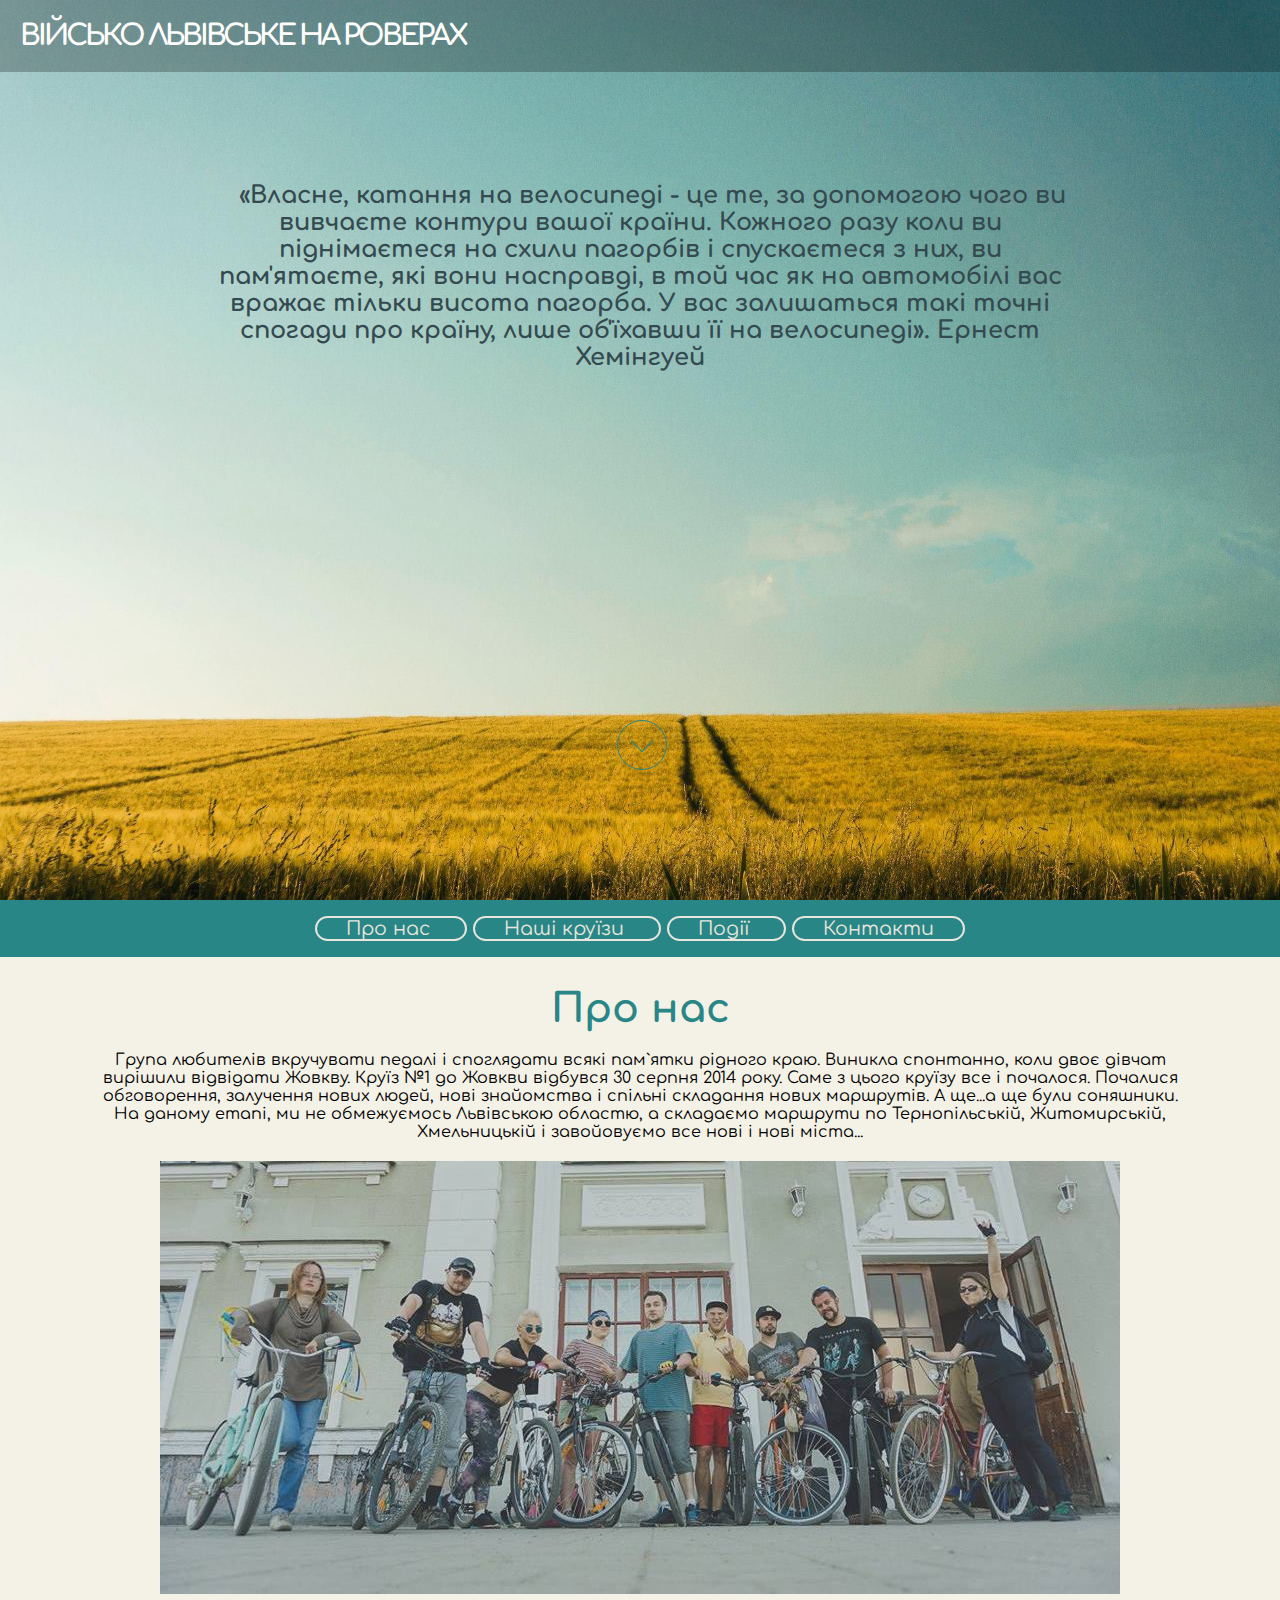
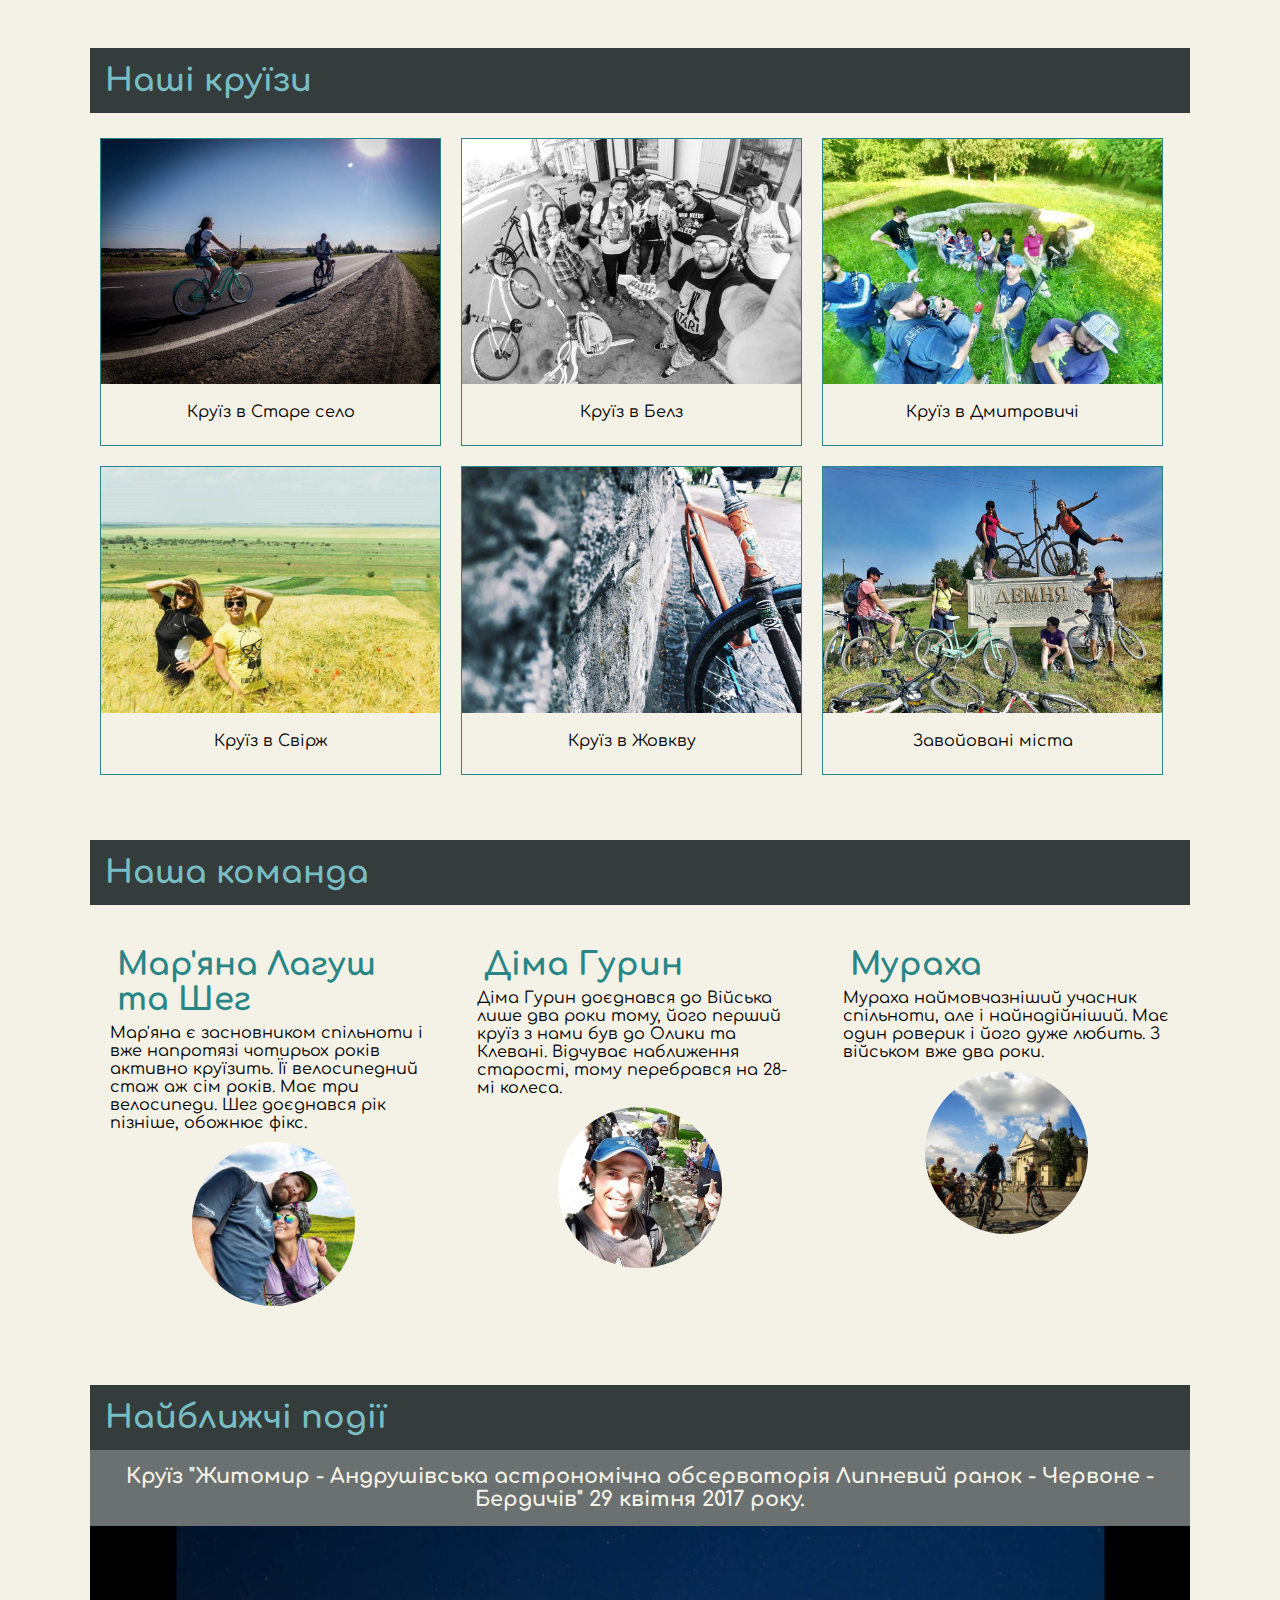
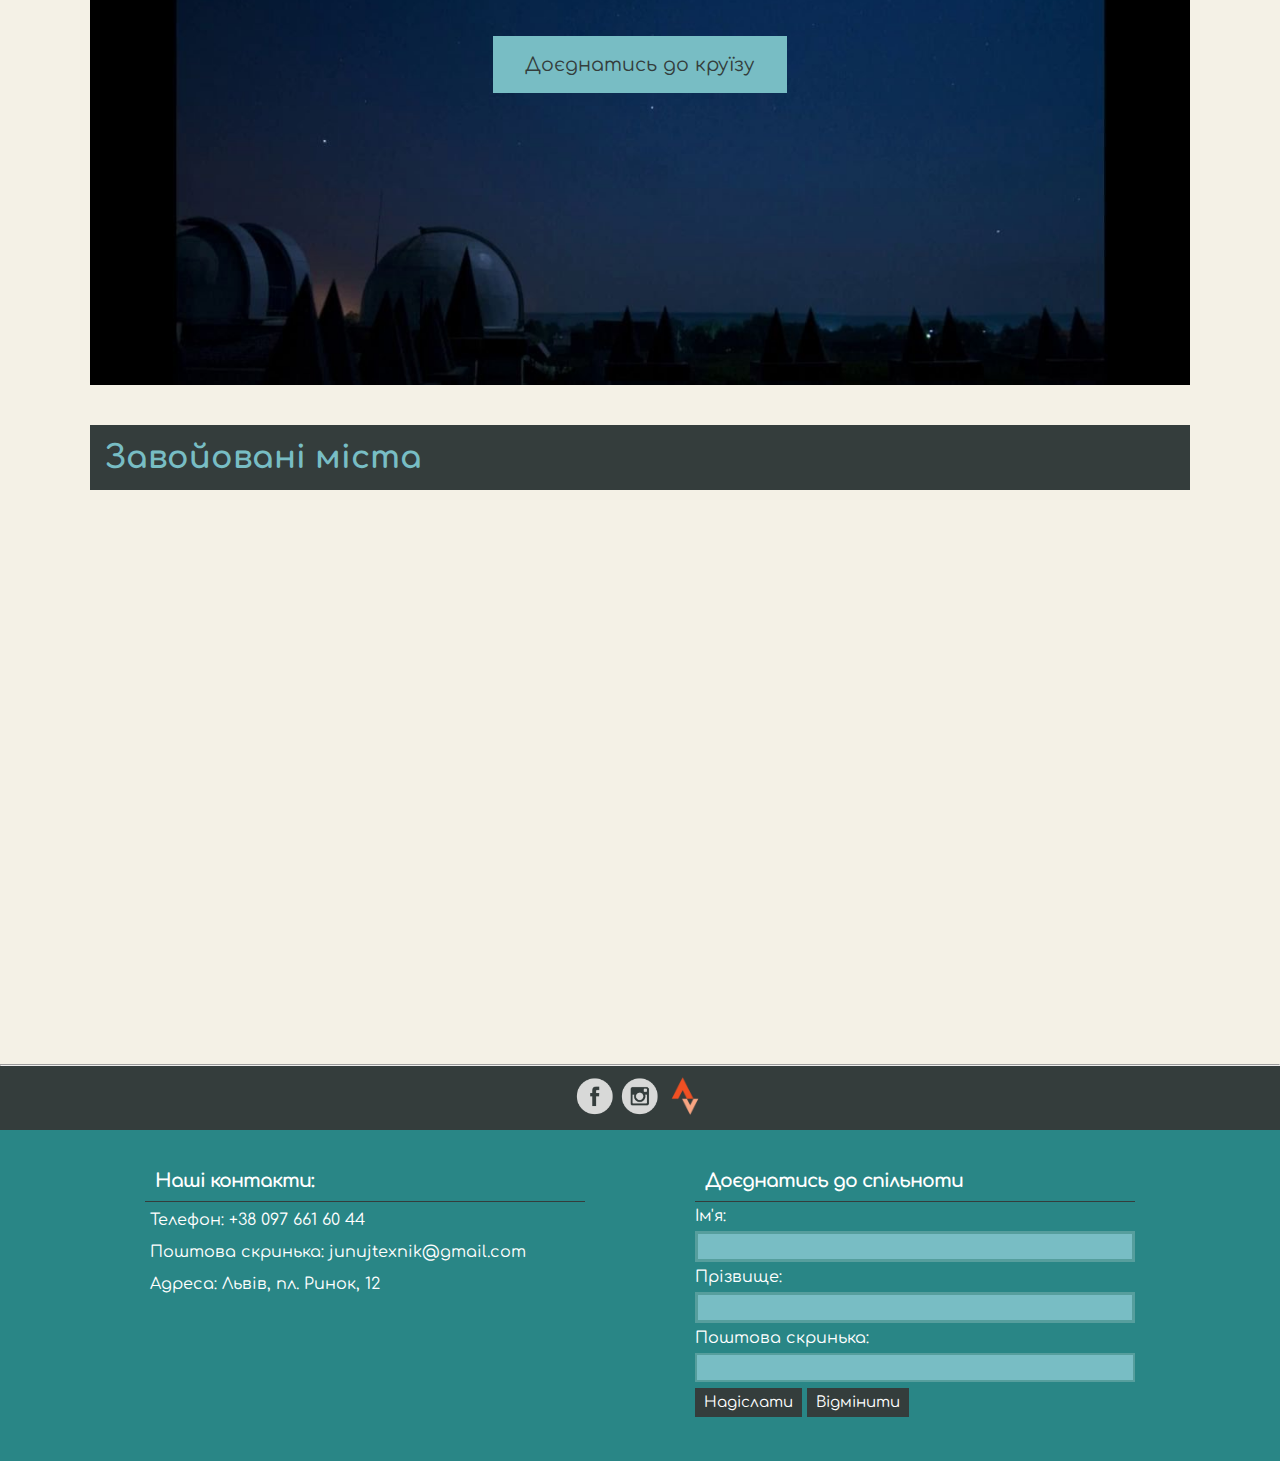
<file: index.html>
<!doctype html>
<html lang="uk">
<head>
    <meta charset="UTF-8">
    <meta name="viewport" content="width=device-width, initial-scale=1">
    <title>community page</title>
    <link rel="shortcut icon" href="favicon.ico" type="image/x-icon">
    <link rel="icon" href="favicon.ico" type="image/x-icon">
    <link rel="stylesheet" href="css/index.css">
    <link rel="stylesheet" media="(min-width: 730px) and (max-width: 874px)" href="css/layout-md.css"/>
    <link rel="stylesheet" media="(max-width: 729px)" href="css/layout-sm.css"/>
    <link href="https://fonts.googleapis.com/css?family=Comfortaa:300,400,700&amp;subset=cyrillic,cyrillic-ext" rel="stylesheet">
</head>
<body id="main">
    <!--HEADER-->
    <header>
        <div class="main-header">
            <div class="main-heading">
                <a href="index.html"><h1>Військо львівське на роверах</h1></a>
            </div>
            <div class="heading">
                <h4>«Власне, катання на велосипеді - це те, за допомогою чого ви вивчаєте контури вашої країни. Кожного разу коли ви піднімаєтеся на схили пагорбів і спускаєтеся з них, ви пам'ятаєте, які вони насправді, в той час як на автомобілі вас вражає тільки висота пагорба. У вас залишаться такі точні спогади про країну, лише об'їхавши її на велосипеді». <b>Ернест Хемінгуей</b></h4>
            </div>
            <div id="section02" class="demo">
            	<a href="#nav"><span></span></a>
            </div>
        </div>
    </header>
    <!--HEADER-->
    <!--NAVIGATION-->
    <nav id="nav">
        <div class="toolbar">
            <p class="button">
                <a href="#about">
                    <span>~</span>
                    Про нас
                    <span>~</span>
                </a>
                <a href="#gallery">
                    <span>~</span>
                    Наші круїзи
                    <span>~</span>
                </a>
                <a href="#event">
                    <span>~</span>
                    Події
                    <span>~</span>
                </a>
                <a href="#join-us">
                    <span>~</span>
                    Контакти
                    <span>~</span>
                </a>
            </p>
        </div>
    </nav>
    <!--NAVIGATION-->
    <!--MAIN-->
    <main class="flex-container">
        <section id=about class="flex-item flex-about">
            <div class="about-item">
                <h2>Про нас</h2>
            </div>
            <div class="about-item">
                <p>Група любителів вкручувати педалі і споглядати всякі пам`ятки рідного краю. Виникла спонтанно, коли двоє дівчат вирішили відвідати Жовкву. Круїз №1 до Жовкви відбувся 30 серпня 2014 року. Саме з цього круїзу все і почалося. Почалися обговорення, залучення нових людей, нові знайомства і спільні складання нових маршрутів. А ще...а ще були соняшники. На даному етапі, ми не обмежуємось Львівською областю, а складаємо маршрути по Тернопільській, Житомирській, Хмельницькій і завойовуємо все нові і нові міста...</p>
            </div>
            <div class="about-item">
                <img src="img/communityphoto.jpg" alt="our community photo">
            </div>
        </section>
        <section id=gallery class="flex-item">
            <h2>Наші круїзи</h2>
            <div class="gallery-container">
                <div class="gallery">
                    <a target="_blank" href="imggallery/stareselo01.jpg">
                        <img src="imggallery/stareselo01.jpg" alt="road to stare selo">
                    </a>
                    <div class="desc">Круїз в Старе село</div>
                </div>
                <div class="gallery">
                    <a target="_blank" href="imggallery/belz.jpg">
                        <img src="imggallery/belz.jpg" alt="cruise to belz">
                    </a>
                    <div class="desc">Круїз в Белз</div>
                </div>
                <div class="gallery">
                    <a target="_blank" href="imggallery/dmytrovychi.jpg">
                        <img src="imggallery/dmytrovychi.jpg" alt="cruise to dmytrovychi">
                    </a>
                    <div class="desc">Круїз в Дмитровичі</div>
                </div>
                <div class="gallery">
                    <a target="_blank" href="imggallery/svirzh.jpg">
                        <img src="imggallery/svirzh.jpg" alt="girls and field">
                    </a>
                    <div class="desc">Круїз в Свірж</div>
                </div>
                <div class="gallery">
                    <a target="_blank" href="imggallery/zhowkva.jpg">
                        <img src="imggallery/zhowkva.jpg" alt="bicycle and rain">
                    </a>
                    <div class="desc">Круїз в Жовкву</div>
                </div>
                <div class="gallery">
                    <a target="_blank" href="imggallery/mista.jpg">
                        <img src="imggallery/mista.jpg" alt="team near town sign">
                    </a>
                    <div class="desc">Завойовані міста</div>
                </div>
            </div>
        </section>
         <section id=team class="flex-item">
            <div class="top-team">
                <h3>Наша команда</h3>
            </div>
            <div class="team-container">
                <div class="team-item box">
                    <div class="description">
                        <h4>Мар'яна Лагуш та Шег</h4>
                        <p>Мар'яна є засновником спільноти і вже напротязі чотирьох років активно круїзить. Її велосипедний стаж аж сім років. Має три велосипеди. Шег доєднався рік пізніше, обожнює фікс.</p>
                    </div>    
                    <div class="team-box">
                        <img class="team" alt="team member" src="team/lagush.jpg">
                     </div>    
                </div>
                <div class="team-item box">
                    <div class="description">
                        <h4>Діма Гурин</h4>
                        <p>Діма Гурин доєднався до Війська лише два роки тому, його перший круїз з нами був до Олики та Клевані. Відчуває наближення старості, тому перебрався на 28-мі колеса.</p>
                    </div>
                    <div class="team-box">
                        <img class="team" alt="team member" src="team/dima.jpg">
                     </div>
                </div>
                <div class="team-item box">
                    <div class="description">
                        <h4>Мураха</h4>
                        <p>Мураха наймовчазніший учасник спільноти, але і найнадійніший. Має один роверик і його дуже любить. З військом вже два роки.</p>
                    </div>
                    <div class="team-box">
                        <img class="team" alt="team member" src="team/murakha.jpg">
                    </div>
                </div>
            </div>
        </section>
        <section id=event class="flex-item">
            <h2>Найближчі події</h2>
            <h4>Круїз "Житомир - Андрушівська астрономічна обсерваторія Липневий ранок - Червоне - Бердичів" 29 квітня 2017 року. </h4>
            <div>
                <a href="https://www.facebook.com/events/1683199251983120/" class="button">Доєднатись до круїзу</a>
            </div>
        </section>
        <section id="map" class="flex-item">
            <div class="map">
                <h2>Завойовані міста</h2>
                <iframe src="https://www.google.com/maps/d/u/0/embed?mid=1fGmbIvNhX_PDK8JrHWghQ3561Jc"></iframe>
            </div>
        </section>
    </main>
    <!--MAIN-->
    <hr>
    <!--FOOTER-->
    <div class="follow">
        <div class="container">
            <a href="https://www.facebook.com/groups/1537519199794377/"><img class="icon" alt="facebook" src="img/facebook.png"></a>
            <a href="https://www.instagram.com/guryn_d/"><img class="icon" alt="instagram" src="img/instagram.png"></a>
            <a href="https://www.strava.com/clubs/voisko"><img class="icon" alt="strava" src="img/strava.png"></a>
        </div>
    </div>
    <footer id="join-us">
        <div class="footer-content">    
            <div class="footer-contacts">
                <h3 class="footer-heading">Наші контакти:</h3>
                <div>
                    <p>Телефон: +38 097 661 60 44</p>
                    <p>Поштова скринька: junujtexnik@gmail.com</p>
                    <p>Адреса: Львів, пл. Ринок, 12 </p>
                </div>
            </div>
            <div class="contact-form">
                <h3 class="footer-heading">Доєднатись до спільноти</h3>
                <form>
                    <label>Ім'я:
                        <input type="text" id="visitor-name" name="firstname" required>
                    </label>
                    <br>
                    <label>Прізвище:
                        <input type="text" id="visitor-surname" name="lastname" required>
                    </label>
                    <br>
                    <label>Поштова скринька:
                         <input type="email" id="visitor-email" name="email" required>
                    </label>
                    <br>
                    <input type="submit" id="btn-send" value="Надіслати">
                    <input type="reset" value="Відмінити">
                </form>
                <p id="message"></p>
            </div>
        </div>    
    </footer>
    <!--FOOTER-->
    <script src="https://code.jquery.com/jquery-3.2.1.min.js"
      integrity="sha256-hwg4gsxgFZhOsEEamdOYGBf13FyQuiTwlAQgxVSNgt4="
      crossorigin="anonymous"></script>
    <script src="js/index.js"></script>
</body>
</html>
</file>
<file: css/index.css>
* {
    font-family: 'Comfortaa', cursive;
    margin: 0 auto;
    box-sizing: border-box;
}

body {
    margin: 0 auto;
    box-sizing: border-box;
    background: #F4F1E6;
}

.flex-container {
    display: flex;
    flex-direction: column;
    justify-content: space-around;
    align-items: stretch;
    max-width: 1100px;
}

.flex-item {
    margin: 20px 0px 20px 0px;
}

/*HEADER*/
header {
    background-position: center center;
    background-image: url("../img/headerphoto.jpg");
    background-attachment: fixed;
    background-size: cover;
    display: flex;
    height: 100vh;
    background-repeat: no-repeat;
}

.main-header {
    width: 100%;
}

.main-heading {
    text-align-last: left;
    letter-spacing: -3px;
    color: rgb(255, 255, 255);
    width: 100%;
    text-transform: uppercase;
    background: rgba(0, 0, 0, 0.25);
    padding: 20px;
    font-size: 0.9rem;
}

.main-heading a {
    text-decoration: none;
    color: rgb(255, 255, 255);
}

.heading {
    display: flex;
    align-items: center;
    justify-content: center;
    padding: 110px;
    bottom: 40%;
    text-align: center;
    max-width: 1100px;
    color: #344a50;
    text-shadow: rgba(120, 220, 250, 0.21);
    text-indent: 25px;
    font-size: 1.5rem;
}

#section02 a {
    padding-top: 60px;
}

#section02 a span {
    position: absolute;
    top: 80%;
    left: 50%;
    width: 50px;
    height: 50px;
    margin-left: -23px;
    border: 1.5px solid #298686;
    border-radius: 100%;
    box-sizing: border-box;
}

#section02 a span::after {
    position: absolute;
    top: 50%;
    left: 50%;
    content: '';
    width: 16px;
    height: 16px;
    margin: -12px 0 0 -8px;
    border-left: 1px solid #298686;
    border-bottom: 1px solid #298686;
    -webkit-transform: rotate(-45deg);
    transform: rotate(-45deg);
    box-sizing: border-box;
}

/*NAVIGATION*/
p.button {
    width: 100%;
    background-color: rgba(41, 134, 134, 1);
}

.button a {
    color: #E7E5DD;
    border-radius: 25px;
    border: 2px solid #E7E5DD;
    text-decoration: none;
    font-size: 19px;
    margin-left: 3px;
    margin-right: 3px;
}

.button a:hover {
  color: #636159;
  background: #E7E5DD;
}

.button a span {
  opacity: 0;
  padding-left: 7px; 
  padding-right: 7px;
  padding-top: 2px;
  padding-bottom: 2px;
  font-weight: bold;
  transition: 0.4s ease-in-out;
}

.button a:hover span {
  opacity: 1;
  padding-left: 12px; 
  padding-right: 12px;
  color: #BDB9AB;
}

/*MAIN*/

#about {
    text-align: center;
}

.flex-about {
    width: 100%;
    display: flex;
    flex-direction: column;
}

.about-item {
    padding: 10px;
}

#about h2 {
    color: #298686;
    font-size: 2.5rem;
}

/*GALLERY*/
#gallery {
    width: 100%;
    min-height: 750px;
}

#gallery h2 {
    background-color: #343D3C;
    color: #78BDC4;
    padding: 15px;
    font-size: 2rem;
}

.gallery-container {
    width: 100%;
    min-height: 650px;
    margin: 15px 0px;
    display: flex;
    flex-wrap: wrap;
    align-content: space-around;
}

div.gallery {
    margin: 10px;
    border: 1px solid #298686;
    width: 31%;
}

div.gallery:hover {
    border: 1px solid #78BDC4;
}

div.gallery img {
    width: 100%;
    height: 80%;
}

div.desc {
    padding: 15px;
    text-align: center;
}
/*GALLERY*/

/*TEAM*/
#team {
    width: 100%;
    min-height: 400px;
}
#team h3 {
    background-color: #343D3C;
    color: #78BDC4;
    min-width: 320px;
    padding: 15px;
    font-size: 2rem;
}

.team-container {
    display: flex;
    width: 100%;
    justify-content: space-around;
    align-items: stretch;
    margin: 15px 0px;
}
.team-item {
    width: 100%;
    height: 100%;
    min-height: 330px;
    margin: 20px;
}

.box {
  display: flex;
  flex-direction: column;
}

.top-team {
    display: block;
}

.team {
    border-radius: 50%;
    width: 50%;
}

.team-box {
    flex-basis: 40%;
    padding-top: 10px;
    text-align: center;
}

.description {
    flex-basis: 60%;
    height: 200px;
}

.description h4 {
    color: #298686;
    padding: 7px;
    font-size: 2rem;
}
/*TEAM*/

/*EVENT*/
#event {
    background-image: url("../img/andrushivka-astronomical-observatory.jpg");
    background-size: cover;
    background-position: center center;
    background-repeat: no-repeat;
    width: auto;
    height: 600px;
    max-height: 600px;
}

#event h2 {
    background-color: #343D3C;
    color: #78BDC4;
    min-width: 320px;
    padding: 15px;
    font-size: 2rem;
}

#event h4 {
    background-color: #6B7171;
    color: #F4F1E6;
    min-width: 320px;
    padding: 15px;
    font-size: 1.3rem;
    text-align: center;   
}

#event div {
    display: block;
    text-align: center;
    margin: 10%;
}
.button {
    background-color: #78BDC4;
    border: none;
    color: #343D3C;
    padding: 18px 32px;
    text-align: center;
    text-decoration: none;
    display: inline-block;
    font-size: 19px;
    margin: 0, 0, 5px, 0;
    cursor: pointer;
}

#event .button:hover {
    background-color: #F4F1E6;
    color: #343D3C;
}
/*EVENT*/

/*MAP*/
#map h2 {
    background-color: #343D3C;
    color: #78BDC4;
    min-width: 320px;
    padding: 15px;
    font-size: 2rem;
}
    
iframe {
    width: 100%;
    height: 550px;
    border: none;
}
/*MAP*/

/*FOOTER*/
.follow {
    background: #343D3C;
    text-align: center;
}

.follow a {
    display: inline-block;
    margin: 10px 0px;
}

.icon {
    width: 40px;
    height: 40px;
}

footer {
    background: rgba(41, 134, 134, 1);
    color: #ffffff;
    text-decoration: none;
}

.footer-content {
    width: 100%;
    max-width: 1100px;
    display: flex;
    justify-content: space-between;
}

.footer-contacts, .contact-form {
    flex-basis: 40%;
    padding-top: 30px;
    padding-bottom: 30px;
}

.footer-heading {
    border-bottom:1px solid #343D3C;
    letter-spacing: -1px;
    font-size: 19px;
    padding: 10px;
}

footer p {
    margin-top: 4px;
    padding: 5px;
    text-align: left;
    text-decoration: none;   
}

input[type=text], input[type=email] {
    width: 100%;
    padding: 5px 5px;
    margin: 6px 0;
    box-sizing: border-box;
    background-color: #78BDC4;
    border: 2px solid #569E9D;
    -webkit-transition: 0.5s;
    transition: 0.5s;
    outline: none;
}

input[type=text], input[type=email]:focus {
    border: 3px solid #569E9D;
}

form label {
    margin-top: 4px;
}

input[type=submit], input[type=reset] {
    background-color: #343D3C;
    border: none;
    color: white;
    padding: 6px 9px;
    text-align: center;
    text-decoration: none;
    display: inline-block;
    font-size: 15px;
    margin: 3px, 5px, 5px, 0;
    cursor: pointer;
}

form {
    margin-top: 5px;
}
</file>
<file: css/layout-md.css>
.flex-item {
    margin: 10px 0px 10px 0px;
}

/*HEADER*/

header h1 {
   padding-left: 20px; 
}

.main-heading {
    padding: 10px;
    font-size: 0.7rem;
}

.heading {
    padding: 75px;
    bottom: 60%;
    text-align: center;
    max-width: 850px;
    font-size: 1.2rem;
}

#section02 a span {
    top: 70%;
}
/*HEADER*/

/*NAVIGATION*/

p.button {
    display: flex;
    flex-direction: row;
    flex-wrap: wrap;
    justify-content: center;
    align-content: stretch;
}

.button a {
    display: block;
    margin: 3px 2px;
}
/*NAVIGATION*/

.flex-container {
    max-width: 874px;
    
}

.about-item {
    padding: 5px;
}

#about img {
    display: block;
    width: 100%;
}

#about p {
    line-height: 1.6;
    display: block;
    width: 100%;
    padding: 5px;
}

/*GALLERY*/
#gallery h2 {
    padding: 10px;
    font-size: 1.5rem;
}

.gallery-container {
    margin: 10px 0px;
    justify-content: center;
}

div.gallery {
    margin: 5px;
    border: 1px solid #298686;
    width: 46%;
}
/*GALLERY*/

/*TEAM*/
#team h3 {
    padding: 10px;
    font-size: 1.5rem;
}

.team-item {
    width: 95%;
    height: 100%;
    margin: 10px;
}

.team-container {
    display: flex;
    flex-direction: column;
}

.description {
    height: 130px;
}

.description p {
    overflow:hidden;
}

.description h4 {
    color: #298686;
    padding: 7px 7px 10px 7px;
    font-size: 2rem;
}
/*TEAM*/

/*EVENT*/
#event h2 {
    padding: 10px;
    font-size: 1.5rem;
}

#event h4 {
    padding: 15px;
    font-size: 1.3rem;
    text-align: center;   
}

.button {
    font-size: 17px;
}

#event div {
    margin: 21%;
}

/*EVENT*/

/*MAP*/
#map h2 {
    padding: 10px;
    font-size: 1.5rem;;
}

iframe {
    height: 500px
}
/*MAP*/
</file>
<file: css/layout-sm.css>
.flex-item {
    margin: 10px 0px 10px 0px;
}

/*HEADER*/

header h1 {
   padding-left: 10px; 
}

.main-heading {
    padding: 15px 10px;
    font-size: 0.5rem;
    letter-spacing: 0px;
}

.heading {
    padding: 35px;
    bottom: 60%;
    text-align: center;
    font-size: 1.0rem;
}

#section02 a span {
    top: 80%;
}
/*HEADER*/

/*NAVIGATION*/

p.button {
    display: flex;
    flex-direction: row;
    flex-wrap: wrap;
    justify-content: center;
    align-content: stretch;
    padding: 12px 32px;
}

.button a {
    display: block;
    margin: 3px 2px;
}
/*NAVIGATION*/

.flex-container {
    max-width: 874px;
    
}

.about-item {
    padding: 5px;
}

#about img {
    display: block;
    width: 100%;
}

#about p {
    line-height: 1.6;
    display: block;
    width: 100%;
    padding: 5px;
}

/*GALLERY*/
#gallery h2 {
    padding: 10px;
    font-size: 1.3rem;
}

.gallery-container {
    margin: 10px 0px;
    justify-content: center;
}

div.gallery {
    margin: 5px;
    border: 1px solid #298686;
    width: 90%;
}
/*GALLERY*/

/*TEAM*/
#team h3 {
    padding: 10px;
    font-size: 1.3rem;
    width: 100%;
}

.team-container {
    display: flex;
    flex-direction: column;
}

.description {
    height: 138px;
    padding-left: 9px;
    padding-right: 9px;
}

.description h4 {
    color: #298686;
    padding: 7px 7px 10px 7px;
    font-size: 1.0rem;
}

.description p {
    font-size: 0.9rem;
    padding-left: 10px;
    padding-right: 10px;
    text-align: center;
    overflow:hidden;
}

.team-item {
    width: 95%;
}
/*TEAM*/

/*EVENT*/
#event h2 {
    padding: 10px;
    font-size: 1.3rem;
}

#event h4 {
    padding: 15px;
    font-size: 1.1rem;
    text-align: center;   
}

.button {
    font-size: 17px;
}

#event div {
    margin: 21%;
}

/*EVENT*/

/*MAP*/
#map h2 {
    padding: 10px;
    font-size: 1.3rem;;
}

iframe {
    height: 500px
}
/*MAP*/

.footer-content {
    width: 100%;
    flex-direction: column;

form {
    padding-left: 10px;
    padding-right: 10px;
}

.footer-contacts {
    padding-left: 10px;
    padding-right: 10px;
}
</file>
